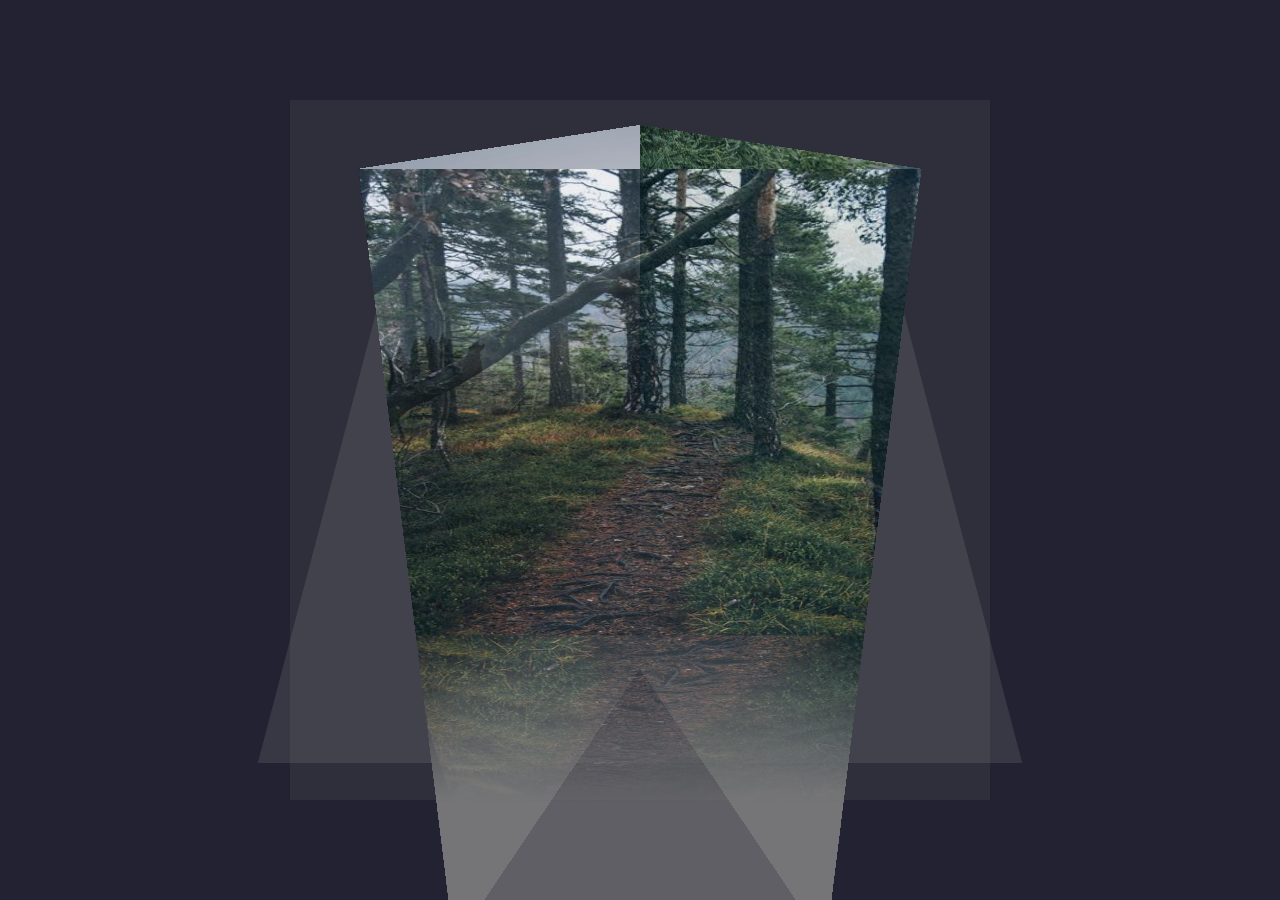
<file: 3D-carousel/index.html>
<!DOCTYPE html>
<html lang="en">
<head>
    <meta charset="UTF-8">
    <title>Pure CSS 3D Carousel</title>
    <link rel="stylesheet" href="style.css">
</head>
<body>
    <div class="carousel abs-center">
        <div class="slides abs-center">

            <div class="abs-center"><img src="images/image-1.jpg"><span class="reflection-1"></span></div>
            <div class="abs-center"><img src="images/image-2.jpg"><span class="reflection-2"></span></div>
            <div class="abs-center"><img src="images/image-3.jpg"><span class="reflection-3"></span></div>
                
            </div>
        </div>
    </div>
    
</body>
</html>
</file>
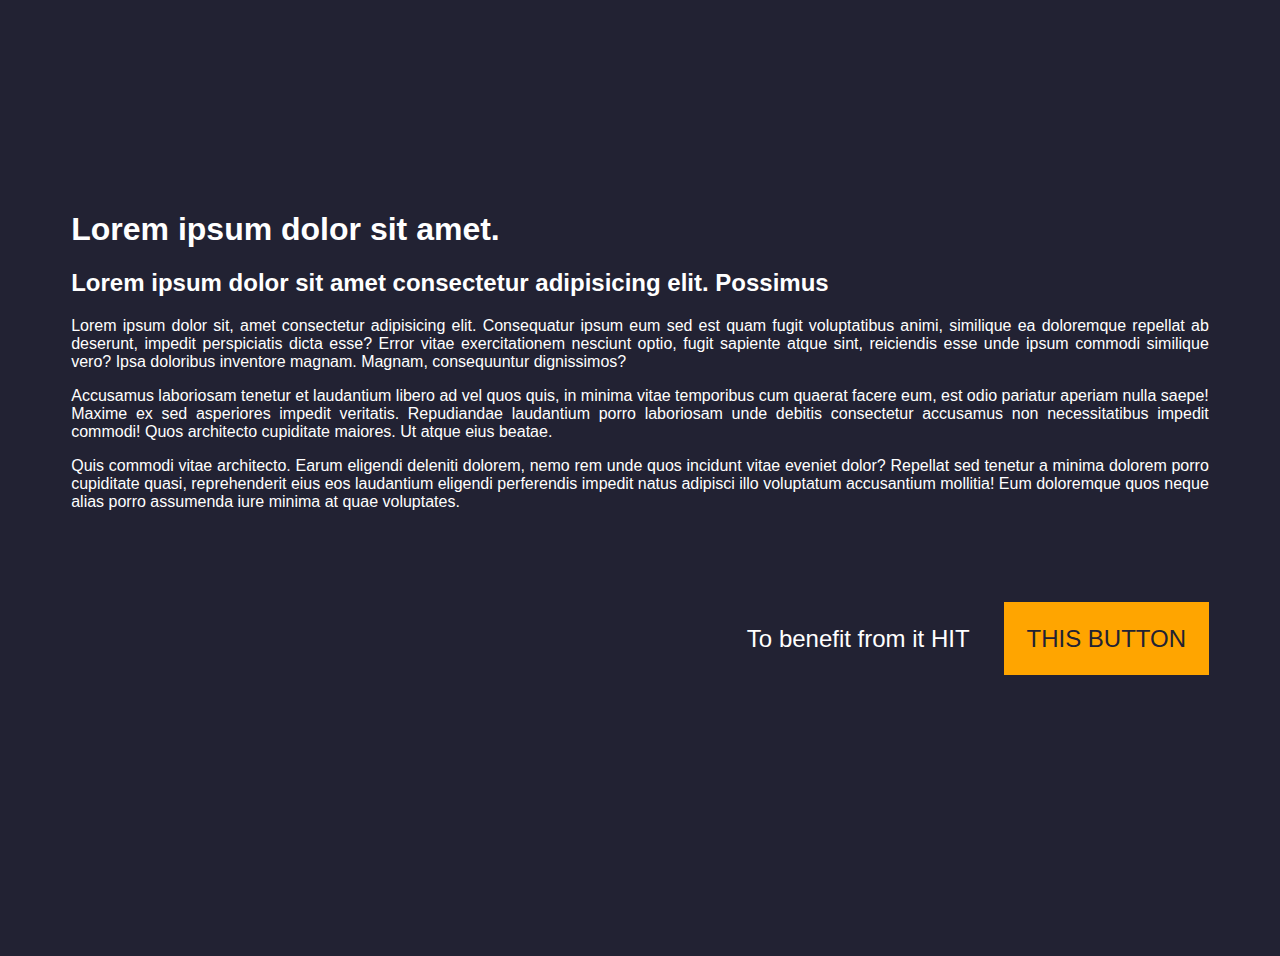
<file: Modal/index.html>
<!DOCTYPE html>
<html lang="en">
<head>
    <meta charset="UTF-8">
    <title>Modal Window ~ pseudo-position</title>
    <link rel="stylesheet" href="style.css">
</head>
<body>
    <main id="content">
        <!-- HW1-> Sa folosit <main> pentru ca este continutul esential al lui body.
        In <main> se desfasoara tema de baza a documentului.-->
        <!-- HW2-> Regula de aur - in document trebuie sa fie doar un H1.
        In div-ul ferestrei punem H2 si H3, iar daca dorim sa fie ca dimensiune 
        mai mare textul - le stilizam un pic. Nu folosim h1 doar pentru design. -->
            <h1>Lorem ipsum dolor sit amet.</h1>
            <h2>Lorem ipsum dolor sit amet consectetur adipisicing elit. Possimus</h2>
            <p>Lorem ipsum dolor sit, amet consectetur adipisicing elit. Consequatur ipsum eum sed est quam fugit voluptatibus animi, similique ea doloremque repellat ab deserunt, impedit perspiciatis dicta esse? Error vitae exercitationem nesciunt optio, fugit sapiente atque sint, reiciendis esse unde ipsum commodi similique vero? Ipsa doloribus inventore magnam. Magnam, consequuntur dignissimos?</p>
            <p>Accusamus laboriosam tenetur et laudantium libero ad vel quos quis, in minima vitae temporibus cum quaerat facere eum, est odio pariatur aperiam nulla saepe! Maxime ex sed asperiores impedit veritatis. Repudiandae laudantium porro laboriosam unde debitis consectetur accusamus non necessitatibus impedit commodi! Quos architecto cupiditate maiores. Ut atque eius beatae.</p>
            <p>Quis commodi vitae architecto. Earum eligendi deleniti dolorem, nemo rem unde quos incidunt vitae eveniet dolor? Repellat sed tenetur a minima dolorem porro cupiditate quasi, reprehenderit eius eos laudantium eligendi perferendis impedit natus adipisci illo voluptatum accusantium mollitia! Eum doloremque quos neque alias porro assumenda iure minima at quae voluptates.</p>
            <p class="ad">
                To benefit from it HIT<a href="#modal">THIS BUTTON</a>
            </p>
    </main>

    <div id="modal">
        <h2>Apply for this product!</h2>
        <h3>In order to apply, fill this blank</h3>

        <form action="thankyou.html" target="_blank">
            <label><input type="text" placeholder="Full Name" required></label>

            <label>
                <select name="" id="prefix">
                    <option value="MD">+373</option>
                    <option value="RO">+40</option>
                </select>
                <input type="text" placeholder="Phone:+231 4334443" required>
            </label>

            <label><input type="text" placeholder="email: example@mail.ex"></label> 

            <button>Apply!!!</button>
            
        </form>
        <a href="#">X</a>

    </div>
    <div class="overlay"></div>
    
</body>
</html>
</file>
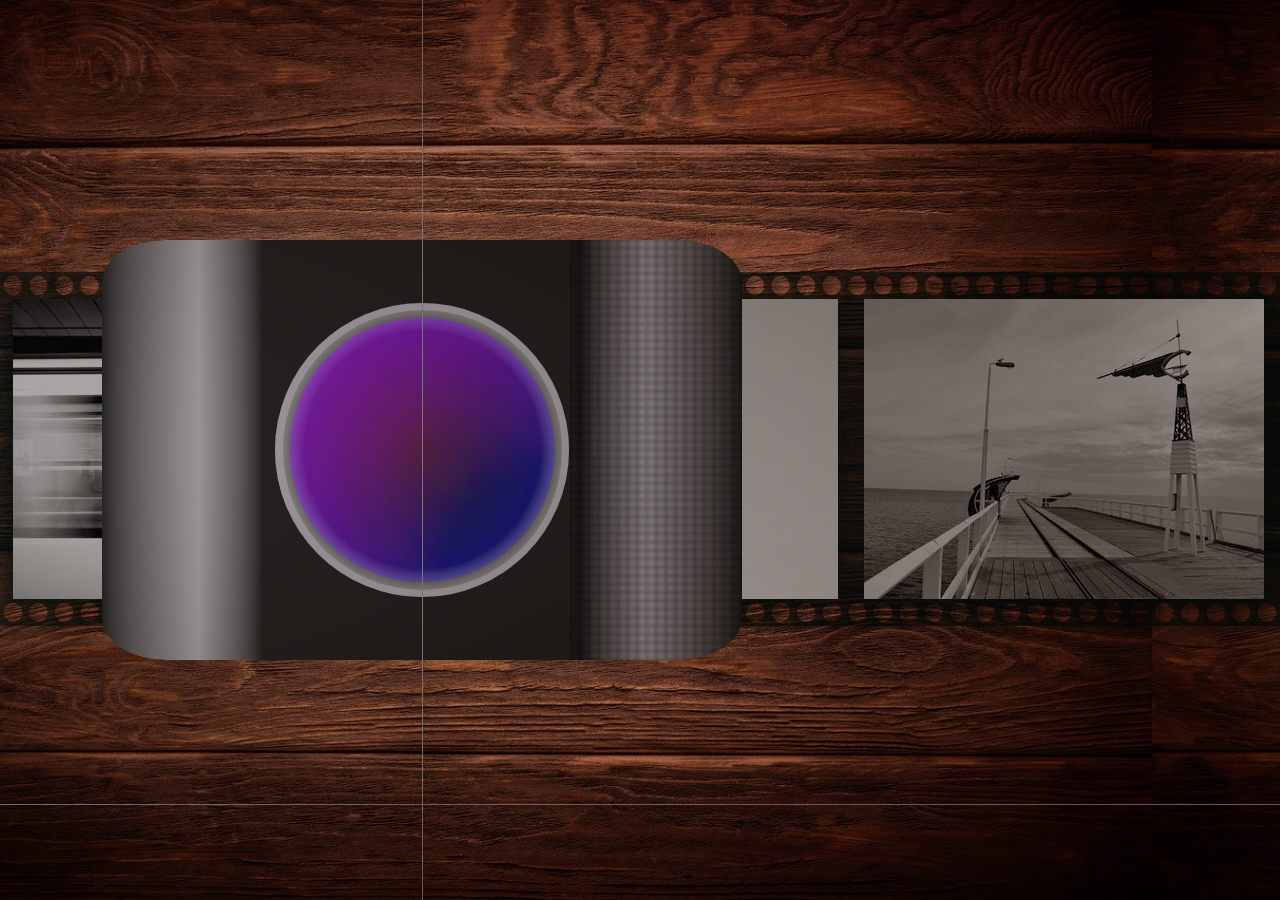
<file: photo-film/index.html>
<!DOCTYPE html>
<html lang="en">
<head>
    <meta charset="UTF-8">
    <title>PHOTO FILM | With Origin</title>
    <link rel="stylesheet" href="style.css">
</head>
<body>
    <div class="origin">
        <ul class="film">
            <li><img src="images/1.jpg" alt=""></li>
            <li><img src="images/2.jpg" alt=""></li>
            <li><img src="images/3.jpg" alt=""></li>
            <li><img src="images/4.jpg" alt=""></li>
            <li><img src="images/5.jpg" alt=""></li>
            <li><img src="images/6.jpg" alt=""></li>
            <li><img src="images/7.jpg" alt=""></li>
        </ul>
        <div class="natural-light"></div>

        <div class="camera">
            <div class="case">
                <div class="grip-right"></div>
            </div>
            
            <div class="objective">
                
                <div class="casing"></div>
                <div class="glass"></div>
            </div>
        </div>

        <div class="v-guide"></div>
        <div class="h-guide"></div>

    </div>
    
</body>
</html>
</file>
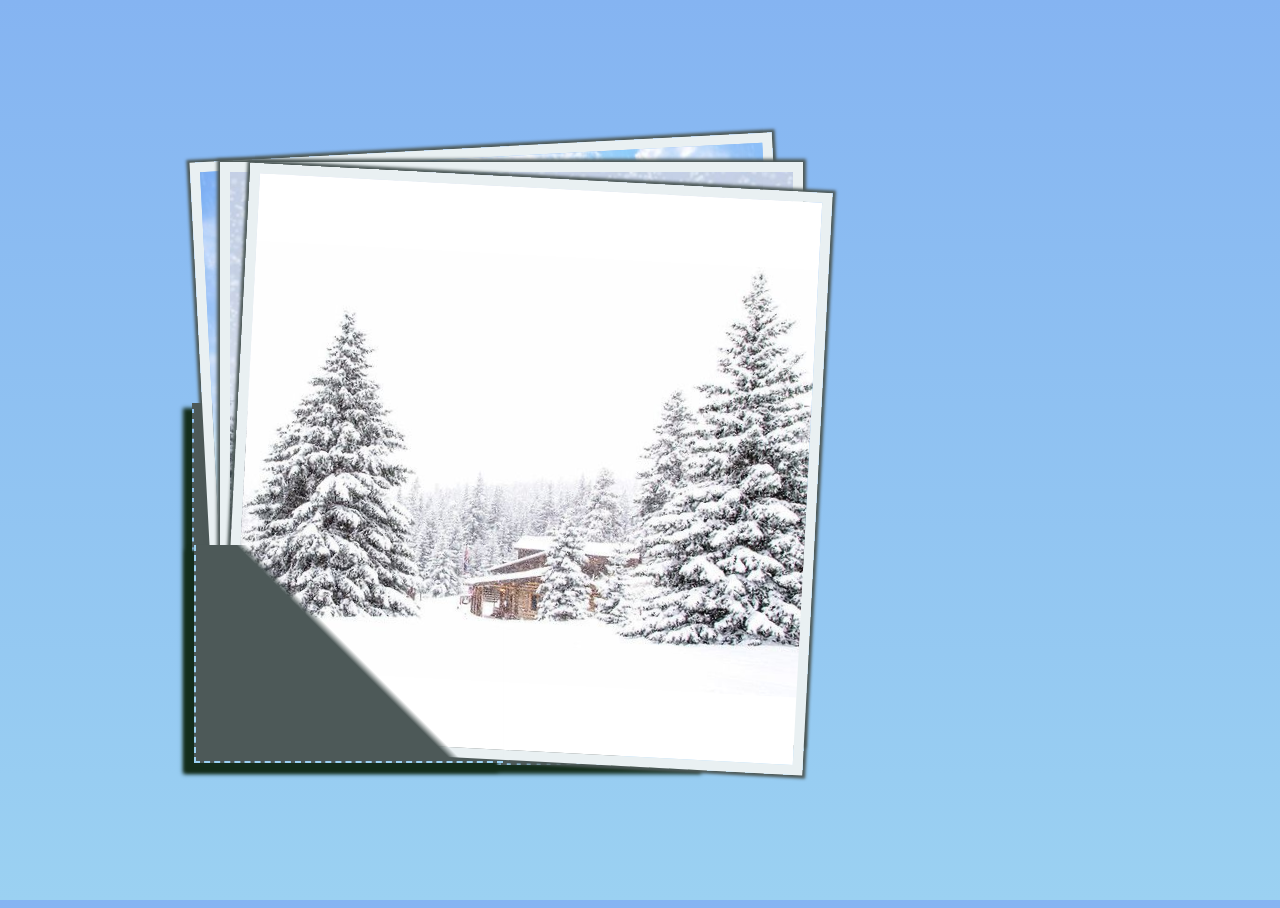
<file: pocket-photos/index.html>
<!DOCTYPE html>
<html lang="en">
<head>
    <meta charset="UTF-8">
    <title>Photos in Paper Pocket | Positioning in CSS </title>
    <link rel="stylesheet" href="style.css">
</head>
<body>
    <div class="pocket">
        <img src="images/1.jpg" alt="winter landskape">
        <img src="images/2.jpg" alt="winter peisage">
        <img src="images/3.jpg" alt="winter">

        <div class="top"></div>
    </div>
    
    
</body>
</html>
</file>
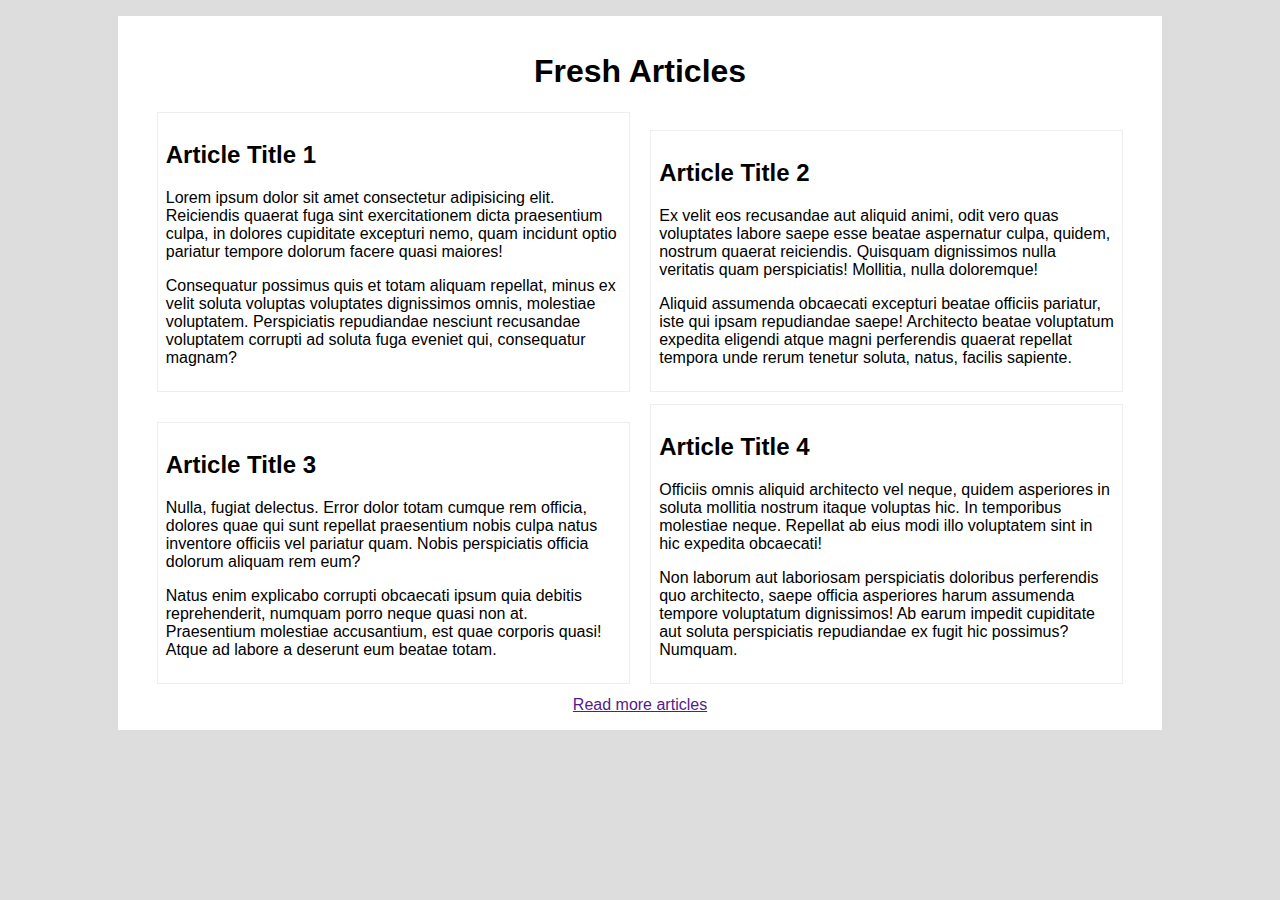
<file: article-adaptive.html>
<!-- HW1 - Max / min width height cam be use to define div/box size. 
The max and min width/height properties gives you an extra layer of 
control in addition to the regular width and height properties

HW2 - To me, the biggest difference between padding and margin is 
that vertical margins auto-collapse, and padding doesn't.
Bigger padding deforms my page.-->
<!-- 
    320px-------1000px-------1920px 
    mobile / breakpoint / desktop
-->
<!DOCTYPE html>
<html lang="en">
<head>
    <meta charset="UTF-8">
    <title>Adaptive Content</title>
    <style>
        body {
            font-family: sans-serif;
            background-color: #ddd;
        }
        .content {
            width: 80%;
            margin: 1em auto;
            background-color: #fff;
            padding: 1em;
            text-align: center;
        }
        .content article {
            width: 45%;
            border: 1px solid #eee;
            padding: .5em;
            margin-bottom: .75em;

            display: inline-block;
            text-align: left;
        }
        .content article:nth-child(even) {
            margin-right: .5em;
        }
        .content article:nth-child(odd) {
            margin-left: .5em;
        }
        /* Mobile < 1000px */
        @media (max-width: 1000px) {
            .content article {
                display: block;
                width: 95%;
                margin: 0.5em auto!important; 
            }
        }
        @media (max-width: 600px) {
            .content{
                width: 100%;
            }
        }


    </style>
</head>
<body>
    <main class="content">
        <header>
            <h1>Fresh Articles</h1>
        </header>
        <article>
            <h2>Article Title 1</h2>
            <p>Lorem ipsum dolor sit amet consectetur adipisicing elit. Reiciendis quaerat fuga sint exercitationem dicta praesentium culpa, in dolores cupiditate excepturi nemo, quam incidunt optio pariatur tempore dolorum facere quasi maiores!</p>
            <p>Consequatur possimus quis et totam aliquam repellat, minus ex velit soluta voluptas voluptates dignissimos omnis, molestiae voluptatem. Perspiciatis repudiandae nesciunt recusandae voluptatem corrupti ad soluta fuga eveniet qui, consequatur magnam?</p>
        </article>
        <article>
            <h2>Article Title 2</h2>
            <p>Ex velit eos recusandae aut aliquid animi, odit vero quas voluptates labore saepe esse beatae aspernatur culpa, quidem, nostrum quaerat reiciendis. Quisquam dignissimos nulla veritatis quam perspiciatis! Mollitia, nulla doloremque!</p>
            <p>Aliquid assumenda obcaecati excepturi beatae officiis pariatur, iste qui ipsam repudiandae saepe! Architecto beatae voluptatum expedita eligendi atque magni perferendis quaerat repellat tempora unde rerum tenetur soluta, natus, facilis sapiente.</p>
        </article>
        <article>
            <h2>Article Title 3</h2>
            <p>Nulla, fugiat delectus. Error dolor totam cumque rem officia, dolores quae qui sunt repellat praesentium nobis culpa natus inventore officiis vel pariatur quam. Nobis perspiciatis officia dolorum aliquam rem eum?</p>
            <p>Natus enim explicabo corrupti obcaecati ipsum quia debitis reprehenderit, numquam porro neque quasi non at. Praesentium molestiae accusantium, est quae corporis quasi! Atque ad labore a deserunt eum beatae totam.</p>
        </article>
        <article>
            <h2>Article Title 4</h2>
            <p>Officiis omnis aliquid architecto vel neque, quidem asperiores in soluta mollitia nostrum itaque voluptas hic. In temporibus molestiae neque. Repellat ab eius modi illo voluptatem sint in hic expedita obcaecati!</p>
            <p>Non laborum aut laboriosam perspiciatis doloribus perferendis quo architecto, saepe officia asperiores harum assumenda tempore voluptatum dignissimos! Ab earum impedit cupiditate aut soluta perspiciatis repudiandae ex fugit hic possimus? Numquam.</p>
        </article>
        <footer>
            <a href="">Read more articles</a>
        </footer>
    </main>
    
</body>
</html>
</file>
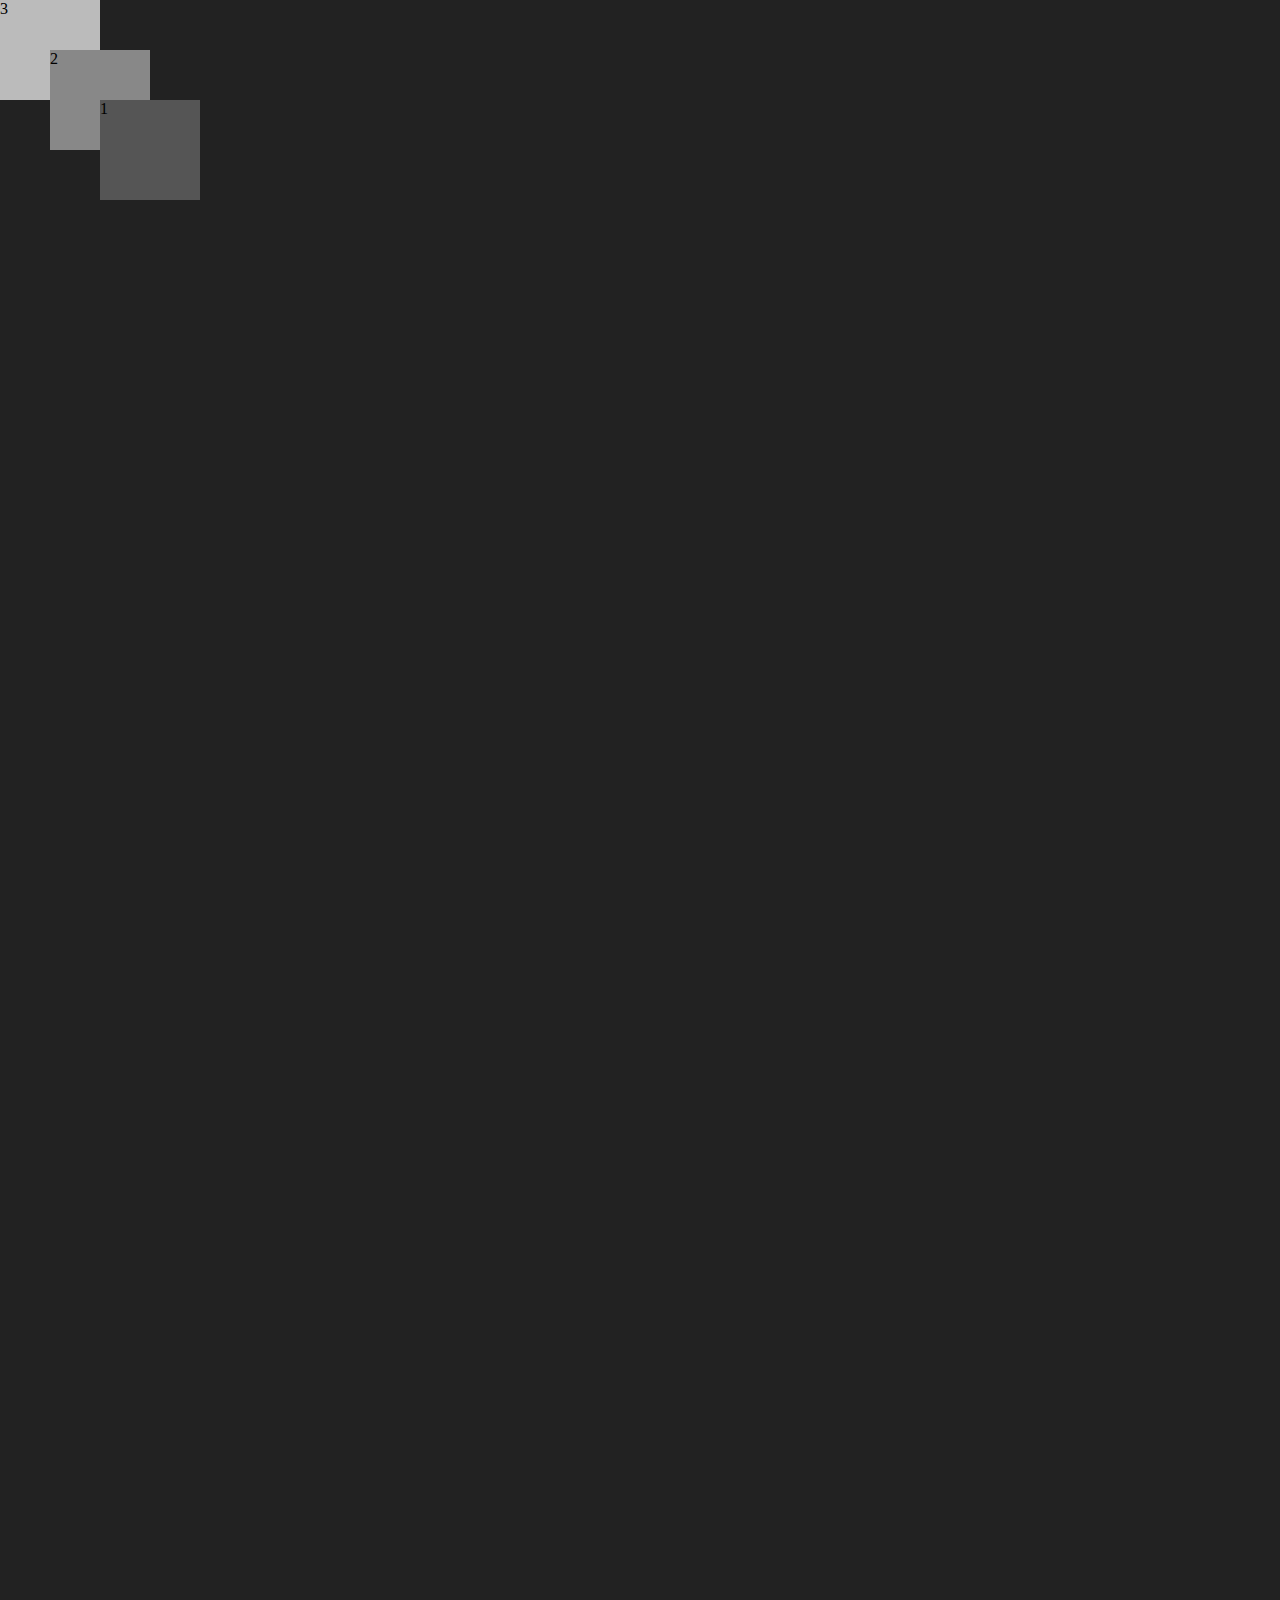
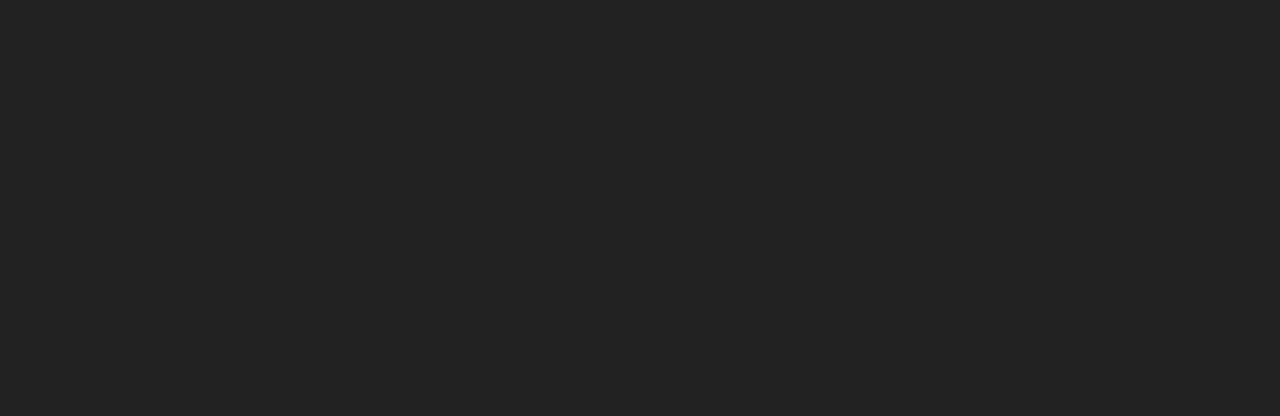
<file: position/absolute.html>
<!DOCTYPE html>
<html lang="en">
<head>
    <meta charset="UTF-8">
    <title>CSS Relative Position</title>
    <style>
        body {
            background-color: #222;
            height: 2000px;
        }
        /* .parent {
            border: 2px solid orange;
            padding: 10px;
            display: inline-block;
        } */
        .parent div {
            width: 100px;
            height: 100px;
        }
        .parent .child-1 {
            background-color: #555;
            position: absolute;
            top: 100px;
            left: 100px;
            z-index: 1;
        }
        .parent .child-2 {
            background-color: #888;
            position: absolute;
            top: 50px;
            left: 50px;
            z-index: 0;
        }
        .parent .child-3 {
            background-color: #bbb;
            position: absolute;
            top: 0px;
            left: 0px;
            z-index: -1;
        }
    </style>
</head>
<body>
    <div class="parent">
        <div class="child-1">1</div>
        <div class="child-2">2</div>
        <div class="child-3">3</div>

    </div>
    
</body>
</html>
</file>
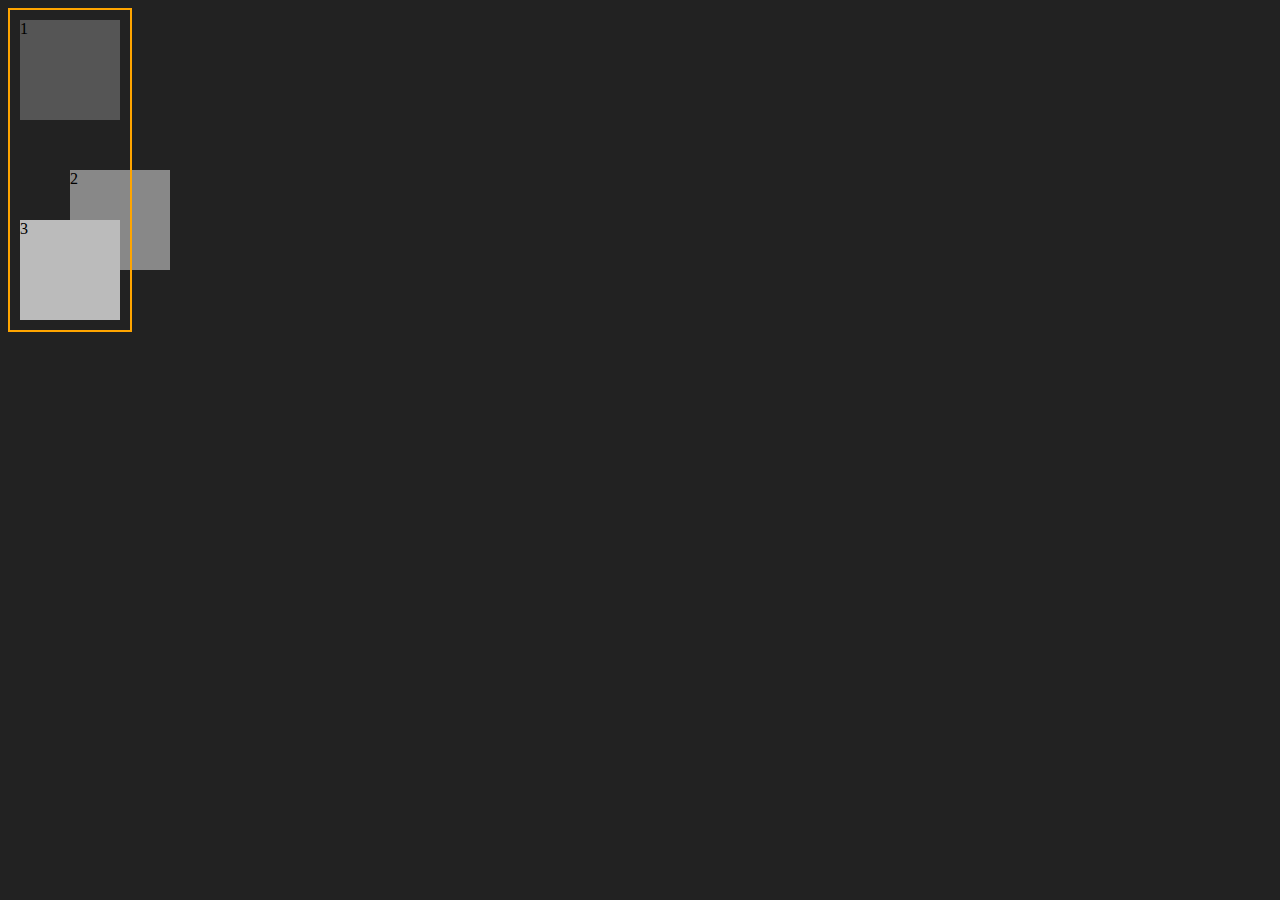
<file: position/relative.html>
<!DOCTYPE html>
<html lang="en">
<head>
    <meta charset="UTF-8">
    <title>CSS Relative Position</title>
    <style>
        body {
            background-color: #222;
        }
        .parent {
            border: 2px solid orange;
            padding: 10px;
            display: inline-block;
        }
        .parent div {
            width: 100px;
            height: 100px;
        }
        .parent .child-1 {
            background-color: #555;
        }
        .parent .child-2 {
            background-color: #888;
            position: relative;
            top: 50px;
            left: 50px;
            z-index: -1;
        }
        .parent .child-3 {
            background-color: #bbb;
        }
    </style>
</head>
<body>
    <div class="parent">
        <div class="child-1">1</div>
        <div class="child-2">2</div>
        <div class="child-3">3</div>

    </div>
    
</body>
</html>
</file>
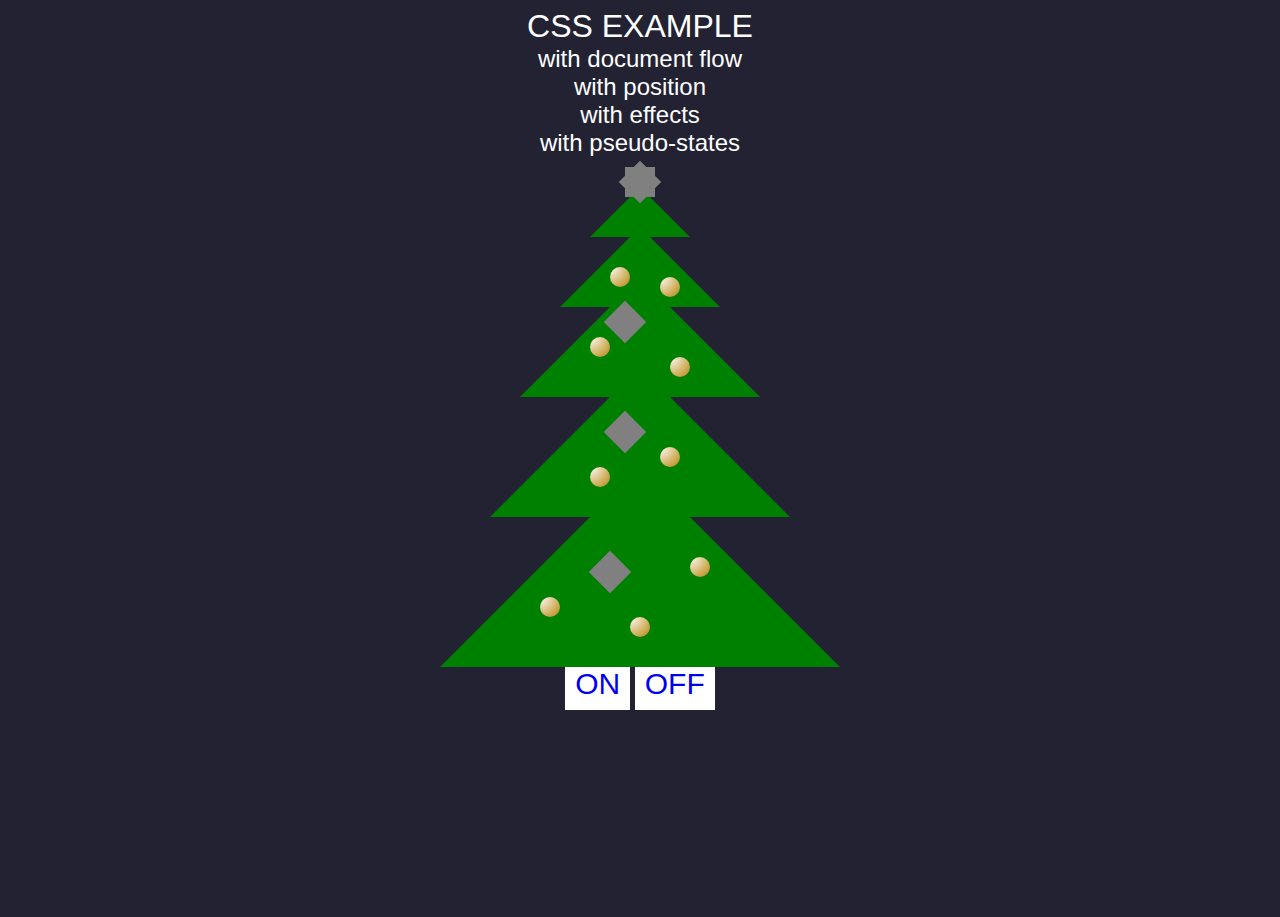
<file: position/zer-tree.html>
<!DOCTYPE html>
<html lang="en">
<head>
    <meta charset="UTF-8">
    <title>Zer Tree</title>
    <link rel="stylesheet" href="style.css">
</head>
<body>
    <h1>CSS EXAMPLE</h1>
    <h2>with document flow</h2>
    <h2>with position</h2>
    <h2>with effects</h2>
    <h2>with pseudo-states</h2>

    <div class="tree" id="l-1">
        <div>
            <div class="lights"></div>
            <div class="lights"></div>

        </div>
        <div>
            <div class="ball"></div>
            <div class="ball"></div>
        </div>
        <div>
            <div class="ball"></div>
            <div class="ball"></div>
            <div class="lights"></div>
        </div>
         <div>  <!--parent4 / relative+flow -->
            <div class="ball"></div>
            <div class="ball"></div>
                <!--child1 / absolute-flow-->
            <div class="lights"></div>
        </div>
        <div>
            <div class="ball"></div>
            <div class="ball"></div>
            <div class="ball"></div>
            <div class="lights"></div>
        </div>
        <a href="#l-1" class="on-switch">ON</a>
        <a href="#" class="on-switch">OFF</a>
    </div>

    
</body>
</html>
</file>
<file: 3D-carousel/style.css>
body {
    background-color: #223;
}
.abs-center {
    position: absolute;
    top: 0;
    right: 0;
    bottom: 0;
    left: 0;
    margin: auto;
}
.carousel {
    background-color: #5554;
    width: 700px;
    height: 700px;

    perspective: 800px;
  
}
.carousel .slides {
    background-color: #7774;
    width: 600px;
    height: 600px;

    transform: rotateX(35deg);
    perspective: 800px;
    /* animation: rot 10s infinite; NOT GOOD */

}
.carousel .slides div {
    /* background-color: #131; */
    width: 400px;
    height: 1200px;
    /* border: 1px solid black; */

    opacity: 0.8;
    transform-origin: center center -115px ;
    top: 250px;
}
.carousel .slides div:hover {
    opacity: 1;
}
.carousel .slides div:nth-child(1) {
    transform: rotateX(-42deg) scaleY(1);
    z-index: 1;
    animation: rot-1 20s linear infinite;
}
.carousel .slides div:nth-child(2) {
    transform: rotateX(-42deg) rotateY(120deg) scaleY(1);
    animation: rot-2 20s linear infinite;
}
.carousel .slides div:nth-child(3) {
    transform: rotateX(-42deg) rotateY(240deg) scaleY(1);
    animation: rot-3 20s linear infinite;
}

@keyframes rot-1 {
    0% {
        transform: rotateX(-42deg) rotateY(0deg) scaleY(1);
        z-index: 1;
        filter: brightness(150%);
    }
    44% {
        transform: rotateX(-42deg) rotateY(158.4deg) scaleY(1);
        z-index: 0;
        filter: brightness(50%);
    }
    100% { transform: rotateX(-42deg) rotateY(360deg) scaleY(1);
        z-index: 2;
        filter: brightness(150%);
    }

}
@keyframes rot-2 {
    0% {
        transform: rotateX(-42deg) rotateY(120deg) scaleY(1);
        z-index: 0;
        filter: brightness(50%);
    }
    44% {
        transform: rotateX(-42deg) rotateY(278deg) scaleY(1);
        /* z-index: 1; */
        filter: brightness(100%);
    }

    88% {
        transform: rotateX(-42deg) rotateY(436.8deg) scaleY(1);
        z-index: 1;
        filter: brightness(150%);
    }
    
    100% {
        transform: rotateX(-42deg) rotateY(480deg) scaleY(1);
        z-index: 1;
        filter: brightness(50%);
    }

}
@keyframes rot-3 {
    0% {
        transform: rotateX(-42deg) rotateY(240deg) scaleY(1);
        z-index: 0;
        filter: brightness(50%);
    }

    30%  {
        transform: rotateX(-42deg) rotateY(348deg) scaleY(1);
        /* z-index: 1; */
        filter: brightness(150%);
    }


    100% {
        transform: rotateX(-42deg) rotateY(600deg) scaleY(1);
        /* z-index: 1; */
        filter: brightness(50%);
    }

}
/* div img {
    margin: 0;
    padding: 0;
} */
div span {
    display: block;
    transform: rotate(180deg);
    width: 400px;
    height: 600px;
    /* margin: 0;
    padding: 0; */
    margin-top: -4px;
}
.reflection-1 {
    background-image: linear-gradient(grey,grey,transparent), url(images/image-1.jpg);
    opacity: 0.8;
}
.reflection-2 {
    background-image: linear-gradient(grey,grey,transparent), url(images/image-2.jpg);
    opacity: 0.8;
}
.reflection-3 {
    background-image: linear-gradient(grey, grey,transparent), url(images/image-3.jpg);
    opacity: 0.8;
}
</file>
<file: Modal/style.css>
body {
    font-family: Arial;
    background-color: #223;
    color: white;
}
#content {
    width: 90%;
    padding: 5%;
    margin: 10% auto;
}
#content p {
    text-align: justify;
}
#content .ad {
    font-size: 1.5em;
    text-align: right;
    margin: 10% 0;
}
#content .ad a {
    text-decoration: none;
    background-color: orange;
    color: #223;
    
    padding: 2%;
    margin-left: 3%;

    animation: shadow 2s infinite;
}
#content .ad a:hover {
    border: 2px solid white;
    color: white;
    box-shadow: none;
    
}
/* modal here */
#modal {
    background-color: #678;
    padding: 5%;

    display: none;
    position: fixed;
    top: 25%;
    bottom: 25%;
    left: 25%;
    right: 25%;
    z-index: 1;

}
#modal:target {
    display: block;
}
#modal input {
    padding: 0.8em;
    width: 20em;
}
#modal button {
    padding: 1em;
    width: 22em;
}
#modal button:hover {
    background-color: #8881;
    color: white;
    cursor: pointer;
    border: 1px dashed white;
}

#modal a {
    color: white;
    text-decoration: none;
    font-size: 150%;
    position: absolute;
    right: 3%;
    top: 2%;
}
#modal a:hover {
    color:#555;
}
#modal:target+.overlay {
    position: fixed;
    width: 100%;
    height: 100%;
    top: 0;
    left: 0;
    background-color: #000A;
}
#modal #prefix {
    width: 6em;
    height: 3em;
    background-color: #678;
}
#modal input:nth-child(2) {
    width: 13em;
    margin-left: 0.5em;
}
@keyframes shadow {
    0% { box-shadow: inset 0 0 4px 4px #222;
        color: #223;

    }
    50% {box-shadow: inset 0 0 4px 4px #778;
        color: #778;
        border-radius: 25%;

    }
    100% {box-shadow: inset 0 0 4px 4px #222;
        color: #223;

    }

}
</file>
<file: photo-film/style.css>
body {
    --film-color: #020605b5;
    --main-bg-dark-color: #0D0000;
    --main-bg-light-color: #8C6F5E;
    --cam-light-gray: #B8B8BF;
    --cam-mid-gray:  #6c6c73;
    --cam-dark-gray: #0D0D0D;
    --cam-glass-blue: #00F6;
    --cam-glass-magenta: rgba(220, 14, 158, 0.4);
}
/* HW1 - move the gradient to 1/3 */
body {
    background: 
    radial-gradient(
        var(--main-bg-light-color), 
        var(--main-bg-dark-color)
        ),
        url(images/wood-2045380_1280.jpg);
    background-position: 90vw;
    background-blend-mode: hard-light;
    background-size: cover, cover;
        
    margin: 0;
    height: 100vh;

    overflow: hidden;
}
ul {
    padding: 0;
    margin: 0;
    list-style: none;
}
/* Layout */
.origin {
    width: 0px;
    height: 0px;

    position: absolute;
    top: 50%;
    left: 33%;
}
.origin .film {
    /* background: radial-gradient(transparent 49%,black 51%);
    background-size: 20px 29px; */
    /* background-color: black;     */
    filter: drop-shadow(0.5vw 0.5vh 0.5vh var(--film-color));
    font-size: 0;
    position: relative;
    left: -33vw;
    top: -178px;

    /* Using CSS CALC */
    /* width: 4000px; */
    width: calc( 7 * ( 2 * 1vw + 400px ) );

    animation: film-slide 10s linear infinite;
}


.origin .film::before {
    content: "";
    height: 3vh;
    display: block;
    background: radial-gradient(transparent 49%, var(--film-color) 51%);
    background-size: 2vw 100%;
}
.origin .film::after {
    content: "";
    display: block;
    background: radial-gradient(transparent 49%,var(--film-color) 51%);
    background-size: 2vw 100%;
    height: 3vh;
}
.origin .film li {
    display: inline-block;
    padding: 0 1vw;
    background-color: var(--film-color);
}
.origin .film li img {
    /* opacity: 0; */
    /* HW1 visibility: hidden; */
    /* HW2 */
    /* border: 20px solid green;
    border-image-source: url(images/border.png);
  border-image-repeat: repeat;
  border-image-outset: 10px; */
  filter: grayscale(100%) brightness(50%);

}
.origin .film li:nth-child(3) img {
    animation: flash-image 1s;
    animation-delay: 9s;
}
.origin .film li:nth-child(4) img {
    animation: flash-image 1s;
    /* animation-fill-mode: forwards; */
    animation-delay: 5s;
}
.origin .film li:nth-child(5) img {
    animation: flash-image 1s;
    animation-delay: 1s;
}
/* HW2 - add layer + blanding + gradient */
.natural-light {
    width: calc( 7 * ( 2 * 1vw + 400px ) );
    height: 100vh;  
    background: 
    radial-gradient(
        white, 
        var(--main-bg-light-color)
        );
    background-position: 85vw;
    mix-blend-mode: soft-light;
    
    position: absolute;
    top: -50vh;
    left: -33vw;
    z-index: 1;
}
.origin .camera {
    width: 640px;
    height: 420px;
    /* background-color: #3339; */
    position: absolute;
    top: -210px;
    left: -320px;

    overflow: hidden;
    border-radius: 10%;
}
.origin .camera .case {
    position: absolute;
    width: 100%;
    height: 100%;
    background-image: 
    linear-gradient(90deg, 
    var(--cam-dark-gray), var(--cam-mid-gray) 15%, var(--cam-dark-gray) 25%, var(--cam-dark-gray) 75%,  var(--cam-mid-gray) 85%, var(--cam-dark-gray) );
    border-radius: 10%;

    /* border: 5px solid var(--cam-dark-gray); */
}
.origin .camera .objective {
    background-color: var(--cam-mid-gray);
    position: absolute;
    height: 70%;
    width: calc( 70% * 420 / 640 );

    top: 0;
    left: 0;
    right: 0;
    bottom: 0;
    margin: auto;

    border-radius: 100%;
}
.origin .camera .grip-right {
    position: absolute;
    height: 100%;
    width: 30%;
    background-image: radial-gradient(
        circle,
        var(--cam-mid-gray),
        var(--cam-dark-gray)
    );
    background-size: 5% 2%;
    right: -3%;
    /* z-index: -1; */
    mix-blend-mode: overlay;
    opacity: 0.5;
}
.origin .camera .objective .casing {
    height: 95%;
    width: 95%;
    position: absolute;

    background: radial-gradient(var(--cam-dark-gray) 60%, var(--cam-mid-gray) 75%);
    
    top: 0;
    left: 0;
    right: 0;
    bottom: 0;
    margin: auto;
    border-radius: 100%;
}

.origin .camera .objective .glass {
    height: 90%;
    width: 90%;
    position: absolute;
    background-image: radial-gradient(transparent, var(--cam-glass-blue)), 
    radial-gradient(circle at bottom right, transparent 30%, var(--cam-glass-magenta) 85%, transparent);

    top: 0;
    left: 0;
    right: 0;
    bottom: 0;
    margin: auto;
    border-radius: 100%;
}

@keyframes film-slide {
    from { 
        left: -90vw;
    }
    to{
        left: -40vw;
    }
}
@keyframes flash-image {
    from { 
        filter: grayscale(100%) brightness(50%);
        
    }
    25% {
        filter: grayscale(100%) brightness(170%);
    }
    to{
        filter: grayscale(0%) brightness(50%);
    }
}


.v-guide {
    position: absolute;
    height: 100vh;
    width: 1px;
    top: -50vh;
    background-color: #555;
}
.h-guide {
    position: absolute;
    width: 100vw;
    height: 1px;
    left: -33vw;
    background-color: #555;
}
</file>
<file: pocket-photos/style.css>
.pal {
    color: #85B4F2;
    color: #85BFF2;
    color: #9BD1F2;
    color: #E9F0F2;
    color: #4D5958;
}
html {
    height: 100%;
}
body {
    background-image:linear-gradient(#85B4F2, #9BD1F2);
    height: 100%;
}
.pocket {
    position: absolute;
    bottom: 15%;
    left: 15%;
    
    width: 40%;
    height: 40%;
    box-shadow: -7px 7px 4px 2px rgb(20, 45, 28);
    background-image:linear-gradient(45deg,#4D5958 49%, transparent 50%);
    
    border: 2px dashed #4D5958;
    border-top: none;
    border-right: none;

}
.pocket img {
    /* opacity: 0.5; */
    width: 110%;
    position: absolute;

    left: 5%;
    bottom: 5%;

    border: 10px solid #E9F0F2;
    transform-origin: left bottom;
    box-shadow: 0 0 3px 3px #4D5958;
}
.pocket img:nth-child(1) {
    transform: rotate(-3deg);
}
.pocket img:nth-child(3) {
    transform: rotate(3deg);
}
.pocket .top {
        position: absolute;
        bottom: 0;
        left: 0;
        
        width: 60%;
        height: 60%;
        box-shadow: -7px 7px 4px 2px rgb(20, 45, 28);
        background-image:linear-gradient(45deg,#4D5958 49%, transparent 51%);
        
        border: 2px dashed #9BD1F2;
        border-top: none;
        border-right: none;

}
</file>
<file: position/style.css>
body {
    background-color: #223;
    color: white;
    font-family: arial;
}
h1,h2 {
    margin: 0;
    font-weight: 100;
    text-align: center;
}
.tree{
    width: 400px;
    height: 700px;
    /* border: 1px solid white; */
    margin: 30px auto;
    /* display:inline block sau table? */
    text-align: center;
    
}
.tree > div {
    font-size: 0;
}
.tree > :nth-child(5) {
    /* background: red; */
    border-bottom: 150px solid green;
    border-left: 150px solid transparent;
    border-right: 150px solid transparent; 
    position: relative;
}
.tree > :nth-child(4) {
    /* background: red; */
    margin: 0 50px;
    border-bottom: 120px solid green;
    border-left: 120px solid transparent;
    border-right: 120px solid transparent; 
    position: relative;
}
.tree > :nth-child(3) {
    /* background: red; */
    margin: 0 80px;
    border-bottom: 90px solid green;
    border-left: 90px solid transparent;
    border-right: 90px solid transparent; 
    position: relative;
}
.tree > :nth-child(2) {
    /* background: red; */
    margin: 0 120px;
    border-bottom: 70px solid green;
    border-left: 70px solid transparent;
    border-right: 70px solid transparent; 
    position: relative;
}
.tree > :nth-child(1) {
    /* background: red; */
    margin: 0 150px;
    border-bottom: 50px solid green;
    border-left: 50px solid transparent;
    border-right: 50px solid transparent; 
    position: relative;
}
.tree .ball {
    width: 20px;
    height: 20px;
    background-color: red;
    position: absolute;
    border-radius: 100%;
    background-image: radial-gradient(circle at top left, white, darkgoldenrod);
    
}
.tree > :nth-child(2) > .ball:nth-child(1) {
    top: 30px;
    left: -20px;
}
.tree > :nth-child(2) > .ball:nth-child(2) {
    top: 40px;
    right: -30px;
}
.tree > :nth-child(3) > .ball:nth-child(1) {
    top: 30px;
    left: -20px;
}
.tree > :nth-child(3) > .ball:nth-child(2) {
    top: 50px;
    right: -20px;
}
.tree > :nth-child(4) > .ball:nth-child(1) {
    top: 70px;
    left: -20px;
}
.tree > :nth-child(4) > .ball:nth-child(2) {
    top: 50px;
    right: -10px;
}
.tree > :nth-child(5) > .ball:nth-child(1) {
    top: 80px;
    left: -50px;
}
.tree > :nth-child(5) > .ball:nth-child(2) {
    top: 40px;
    right: -20px;
}
.tree > :nth-child(5) > .ball:nth-child(3) {
    top: 100px;
    left: 40px;
}
.tree .lights {
    width: 30px;
    height: 30px;
    
    position: absolute;
    
    background-color: grey;
    transform: rotate(45deg);
}
.tree .on-switch {
    background-color: white;
    text-decoration: none;
    font-size: 30px;
    padding: 10px;
}
.tree:target .lights{
    background-color: cyan;
    animation: flashing 1s infinite;
}
.tree > :nth-child(1) > .lights:nth-child(2) {
    transform: rotate(90deg);
}
.tree > :nth-child(1) > .lights {
    position:absolute;
    top: -20px;
    left: -15px;
}
.tree > :nth-child(4) > .lights {
    position:absolute;
    top: 20px;
}
.tree > :nth-child(5) > .lights {
    position:absolute;
    top: 40px;
    left: 5px;
}
@keyframes flashing {
    from { 
        background-color: #888; 
    }
    to { 
        background-color: cyan; 
    }
}
</file>
